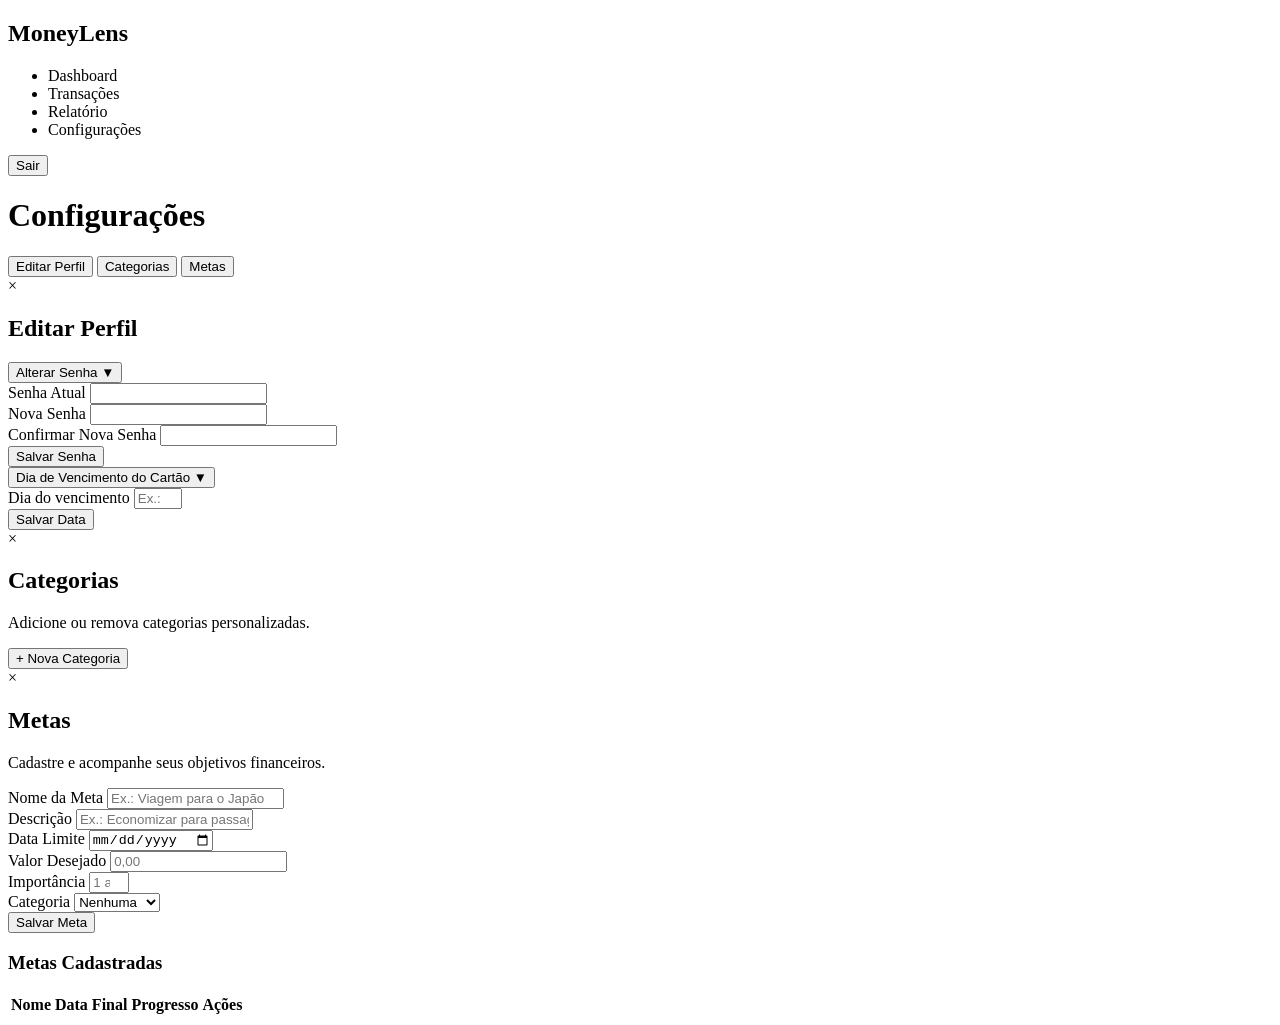
<file: projetofinanca/src/main/resources/templates/configuracao.html>
<!DOCTYPE html>
<html lang="pt-BR">
<head>
    <meta charset="UTF-8" />
    <meta name="viewport" content="width=device-width, initial-scale=1.0" />
    <title>Configurações</title>

    <link rel="stylesheet" th:href="@{/css/style.css}" />

    <link rel="preconnect" href="https://fonts.googleapis.com">
    <link rel="preconnect" href="https://fonts.gstatic.com" crossorigin>
    <link href="https://fonts.googleapis.com/css2?family=Cherry+Bomb+One&display=swap" rel="stylesheet">
</head>
<body>

<div class="container">
    <div class="menu-lateral col-2">
        <h2 class="cherry-bomb-one-regular">MoneyLens</h2>
        <ul>
            <li><a th:href="@{/dashboard}">Dashboard</a></li>
            <li><a th:href="@{/transacoes}">Transações</a></li>
            <li><a th:href="@{/relatorios}">Relatório</a></li>
            <li><a th:href="@{/configuracoes}" class="active">Configurações</a></li>
        </ul>
        <button class="sair">
            <a th:href="@{/logout}">Sair</a>
        </button>
    </div>

    <div id="conteudo-principal" class="col-10">
        <h1>Configurações</h1>

        <div class="configuracoes-container">
            <button class="config-btn" onclick="abrirModal('modalPerfil')">
                Editar Perfil
            </button>

            <button class="config-btn" onclick="abrirModal('modalCategorias')">
                Categorias
            </button>

            <button class="config-btn" onclick="abrirModal('modalMetas')">
                Metas
            </button>
        </div>
    </div>
</div>

<!-- Modal Editar Perfil -->
<div id="modalPerfil" class="modal">
    <div class="modal-content">
        <span class="fechar" onclick="fecharModal('modalPerfil')">&times;</span>
        <h2>Editar Perfil</h2>
        <!-- Item 1 -->
        <div class="accordion-item">
            <button class="accordion-header" onclick="toggleAccordion(this)">
                <span>Alterar Senha</span>
                <span class="accordion-icon">▼</span>
            </button>

            <div class="accordion-body">
                <form id="formAlterarSenha">
                    <div class="input-group">
                        <label>Senha Atual</label>
                        <input type="password" id="senhaAtual" required>
                    </div>

                    <div class="input-group">
                        <label>Nova Senha</label>
                        <input type="password" id="novaSenha" required>
                    </div>

                    <div class="input-group">
                        <label>Confirmar Nova Senha</label>
                        <input type="password" id="confirmarSenha" required>
                    </div>

                    <button type="submit" class="config-btn">
                        Salvar Senha
                    </button>
                </form>
            </div>
        </div>

        <!-- Item 2 -->
        <div class="accordion-item">
            <button class="accordion-header" onclick="toggleAccordion(this)">
                <span>Dia de Vencimento do Cartão</span>
                <span class="accordion-icon">▼</span>
            </button>

            <div class="accordion-body">
                <form>
                    <div class="input-group">
                        <label>Dia do vencimento</label>
                        <input type="number" min="1" max="31" placeholder="Ex.: 10" id="diaVencimento" required>
                    </div>

                    <button type="submit" class="config-btn">
                        Salvar Data
                    </button>
                </form>
            </div>
        </div>
    </div>
</div>

<!-- Modal Categorias -->
<div id="modalCategorias" class="modal">
    <div class="modal-content">
        <span class="fechar" onclick="fecharModal('modalCategorias')">&times;</span>
        <h2>Categorias</h2>
        <p>Adicione ou remova categorias personalizadas.</p>

        <div class="categorias-box" id="categoriasBox"></div>

        <div class="categorias-acoes">
            <button class="nova-categoria-btn" onclick="abrirNovaCategoria()">
                + Nova Categoria
            </button>
        </div>
    </div>
</div>

<!-- Modal Metas -->
<div id="modalMetas" class="modal">
    <div class="modal-content">
        <span class="fechar" onclick="fecharModal('modalMetas')">&times;</span>
        <h2>Metas</h2>
        <p>Cadastre e acompanhe seus objetivos financeiros.</p>

        <!-- FORMULÁRIO -->
        <form class="meta-form">

            <div class="input-group">
                <label for="metaNome">Nome da Meta</label>
                <input type="text" id="metaNome" placeholder="Ex.: Viagem para o Japão" required/>
            </div>

            <div class="input-group">
                <label for="metaDescricao">Descrição</label>
                <input
                    type="text"
                    id="metaDescricao"
                    placeholder="Ex.: Economizar para passagem e hospedagem"
                    required
                />
            </div>

            <div class="meta-grid">

                <div class="input-group">
                    <label for="metaDataLimite">Data Limite</label>
                    <input type="date" id="metaDataLimite" required />
                </div>

                <div class="input-group">
                    <label for="metaValorDesejado">Valor Desejado</label>
                    <input
                        type="number"
                        id="metaValorDesejado"
                        step="0.01"
                        placeholder="0,00"
                        required
                    />
                </div>

                <div class="input-group">
                    <label for="metaImportancia">Importância</label>
                    <input
                        type="number"
                        id="metaImportancia"
                        min="1"
                        max="5"
                        placeholder="1 a 5"
                    />
                </div>

                <div class="input-group">
                    <label for="metaCategoria">Categoria</label>
                    <select id="metaCategoria">
                        <option value="">Nenhuma</option>
                        <option>Transporte</option>
                        <option>Lazer</option>
                        <option>Moradia</option>
                        <option>Saúde</option>
                    </select>
                </div>

            </div>

            <button type="submit" class="config-btn">
                Salvar Meta
            </button>
        </form>

        <div class="linha-pontilhada"></div>

        <!-- TABELA -->
        <div class="metas-box">
            <h3>Metas Cadastradas</h3>

            <table class="metas-table">
                <thead>
                    <tr>
                        <th>Nome</th>
                        <th>Data Final</th>
                        <th>Progresso</th>
                        <th>Ações</th>
                    </tr>
                </thead>

                <tbody id="tabelaMetas"></tbody>
            </table>
        </div>
    </div>
</div>

<script th:src="@{/js/modals.js}"></script>
<script th:src="@{/js/categorias.js}"></script>
<script th:src="@{/js/senha.js}"></script>
<script th:src="@{/js/metas.js}"></script>
<script th:src="@{/js/configuracao.js}"></script>

</body>
</html>
</file>
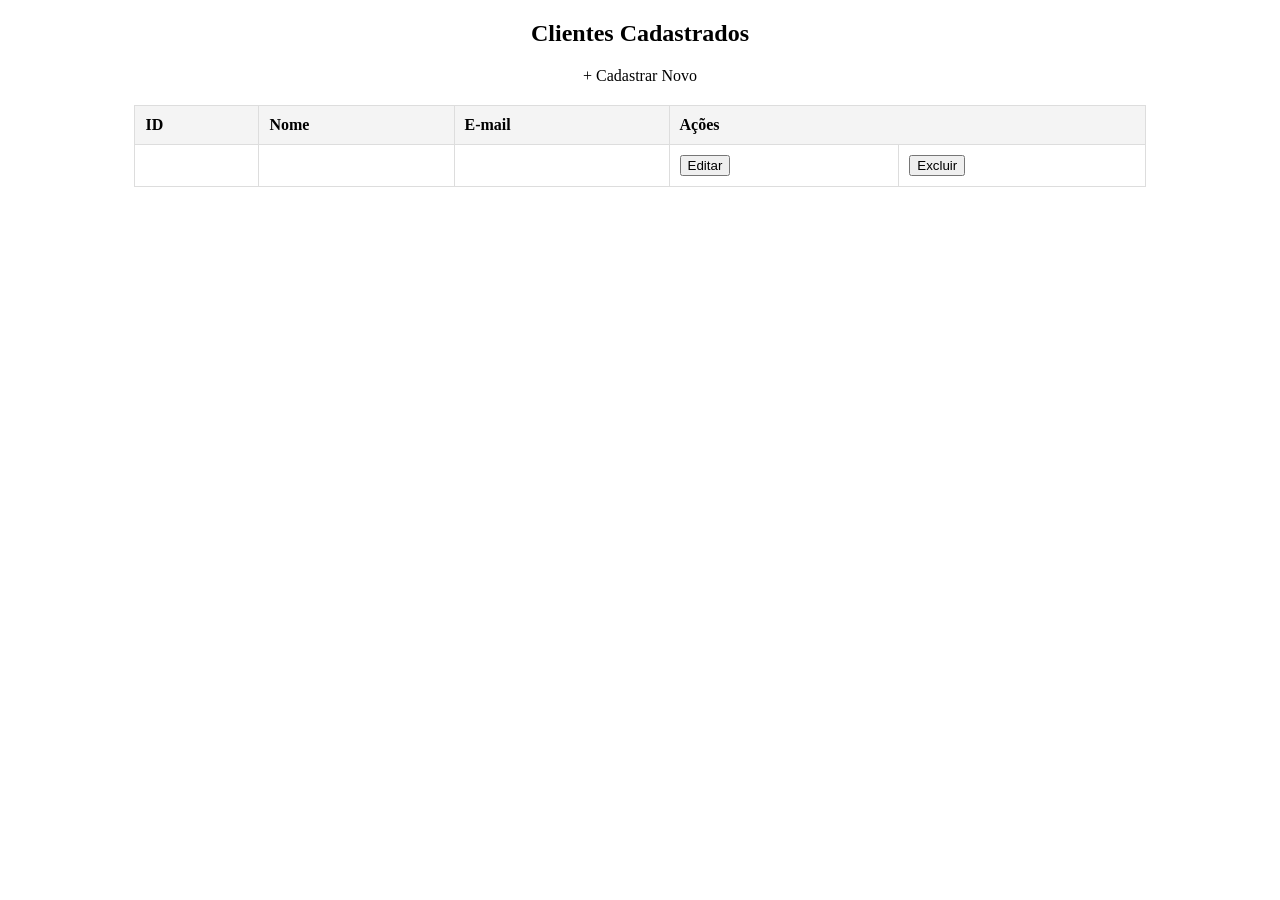
<file: projetofinanca/src/main/resources/templates/lista_usuarios.html>
<!DOCTYPE html>
<html xmlns:th="http://www.thymeleaf.org">
<head>
    <title>Lista de Usuários</title>
    <style>
        table { width: 80%; border-collapse: collapse; margin: 20px auto; }
        th, td { border: 1px solid #ddd; padding: 10px; text-align: left; }
        th { background-color: #f4f4f4; }
        .btn-excluir { color: red; }
    </style>
</head>
<body>
    <h2 style="text-align: center;">Clientes Cadastrados</h2>
    <div style="text-align: center;">
        <a th:href="@{../usuarios/novo}">+ Cadastrar Novo</a>
    </div>
    <table>
        <thead>
            <tr>
                <th>ID</th>
                <th>Nome</th>
                <th>E-mail</th>
                <th colspan="2">Ações</th>
            </tr>
        </thead>
        <tbody>
            <tr th:each="u : ${usuarios}">
                <td th:text="${u.id}"></td>
                <td th:text="${u.nome}"></td>
                <td th:text="${u.email}"></td>
                <td>
                    <form th:action="@{/usuarios/editar}" method="post" style="display:inline;">
                        <input type="hidden" name="id" th:value="${u.id}" />
                        <button type="submit">Editar</button>
                    </form>
                </td>
                <td>
                    <form th:action="@{/usuarios/excluir}" method="post" style="display:inline;">
                        <input type="hidden" name="id" th:value="${u.id}" />
                        <button type="submit" onclick="return confirm('Deseja excluir esse usuário?')">
                            Excluir
                        </button>
                    </form>
                </td>
            </tr>
        </tbody>
    </table>
</body>
</html>
</file>
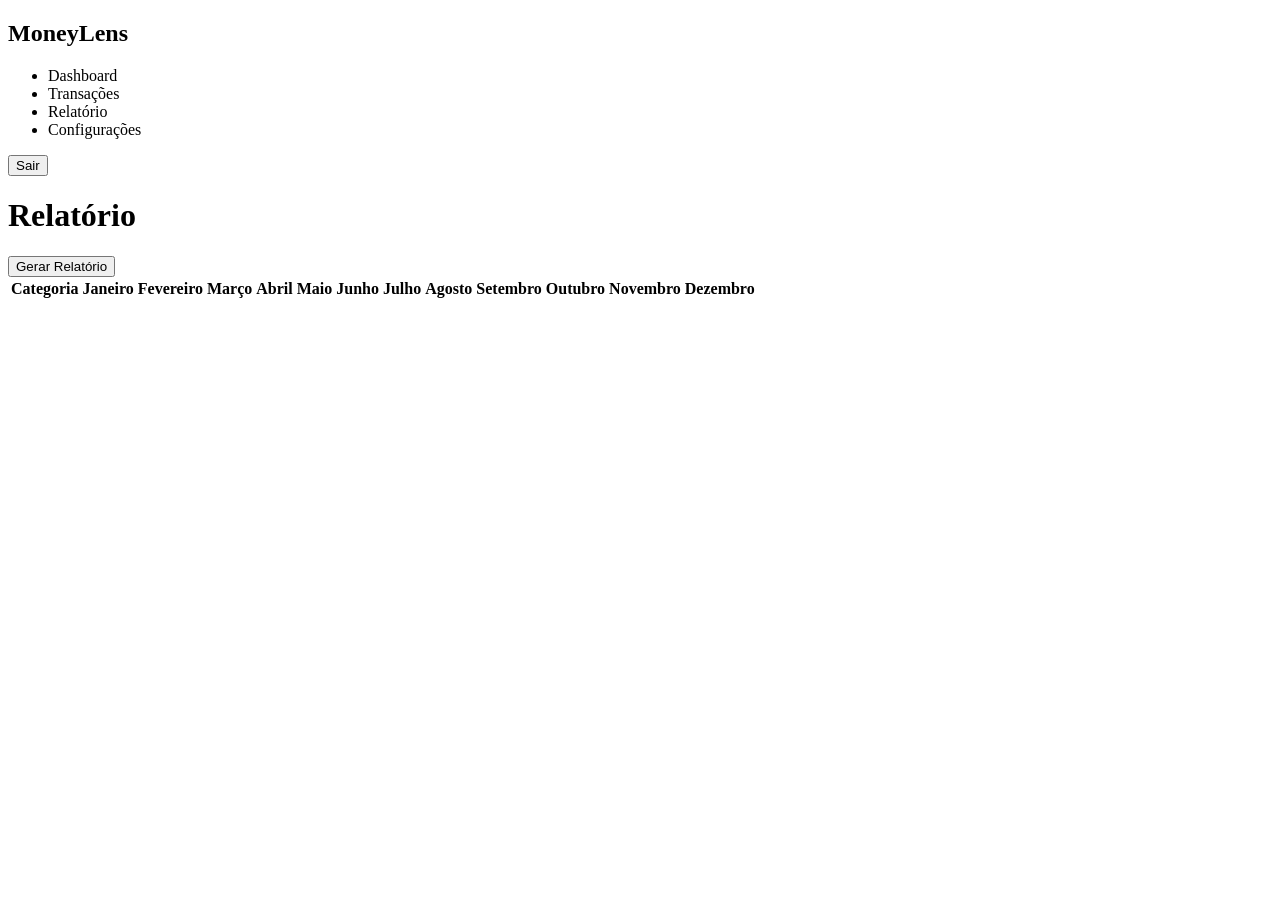
<file: projetofinanca/src/main/resources/templates/relatorio.html>
<!DOCTYPE html>
<html lang="pt-BR">
<head>
    <meta charset="UTF-8" />
    <meta name="viewport" content="width=device-width, initial-scale=1.0" />
    <title>Dashboard</title>

    <!-- CSS externo -->
    <link rel="stylesheet" th:href="@{/css/style.css}" />

    <!-- Google Fonts -->
    <link rel="preconnect" href="https://fonts.googleapis.com">
    <link rel="preconnect" href="https://fonts.gstatic.com" crossorigin>
    <link href="https://fonts.googleapis.com/css2?family=Cherry+Bomb+One&display=swap" rel="stylesheet">
</head>
<body>

    <div class="container">
        <div class="menu-lateral col-2">
            <h2 class="cherry-bomb-one-regular">MoneyLens</h2>
            <ul>
                <li><a th:href="@{/dashboard}">Dashboard</a></li>
                <li><a th:href="@{/transacoes}">Transações</a></li>
                <li><a th:href="@{/relatorios}" class="active">Relatório</a></li>
                <li><a th:href="@{/configuracoes}">Configurações</a></li>
            </ul>
            <button class="sair"><a th:href="@{/logout}">Sair</a></button>
        </div>
        <div id="conteudo-principal" class="col-10">
            <h1>Relatório</h1>
            
            <button id="gerar-relatorio">Gerar Relatório</button> <!--Botão para gerar o relatório com os dados do BD-->

            <!-- Relatório anual de gastos por categoria mês a mês -->
             <div class="relatorio-anual">
                <table id="relatorio-anual">
                    <thead>
                        <tr>
                            <th>Categoria</th>
                            <th>Janeiro</th>
                            <th>Fevereiro</th>
                            <th>Março</th>
                            <th>Abril</th>
                            <th>Maio</th>
                            <th>Junho</th>
                            <th>Julho</th>
                            <th>Agosto</th>
                            <th>Setembro</th>
                            <th>Outubro</th>
                            <th>Novembro</th>
                            <th>Dezembro</th>
                        </tr>
                    </thead>
                    <tbody>
                        <!-- Exemplo de linha de dados -->
                        <tr>
                            
                        </tr>
                        <tr>
                            
                        </tr>
                    </tbody>
                </table>

             </div>
        </div>
    </div>

    <script th:src="@{/js/relatorio.js}"></script>

</body>
</html>
</file>
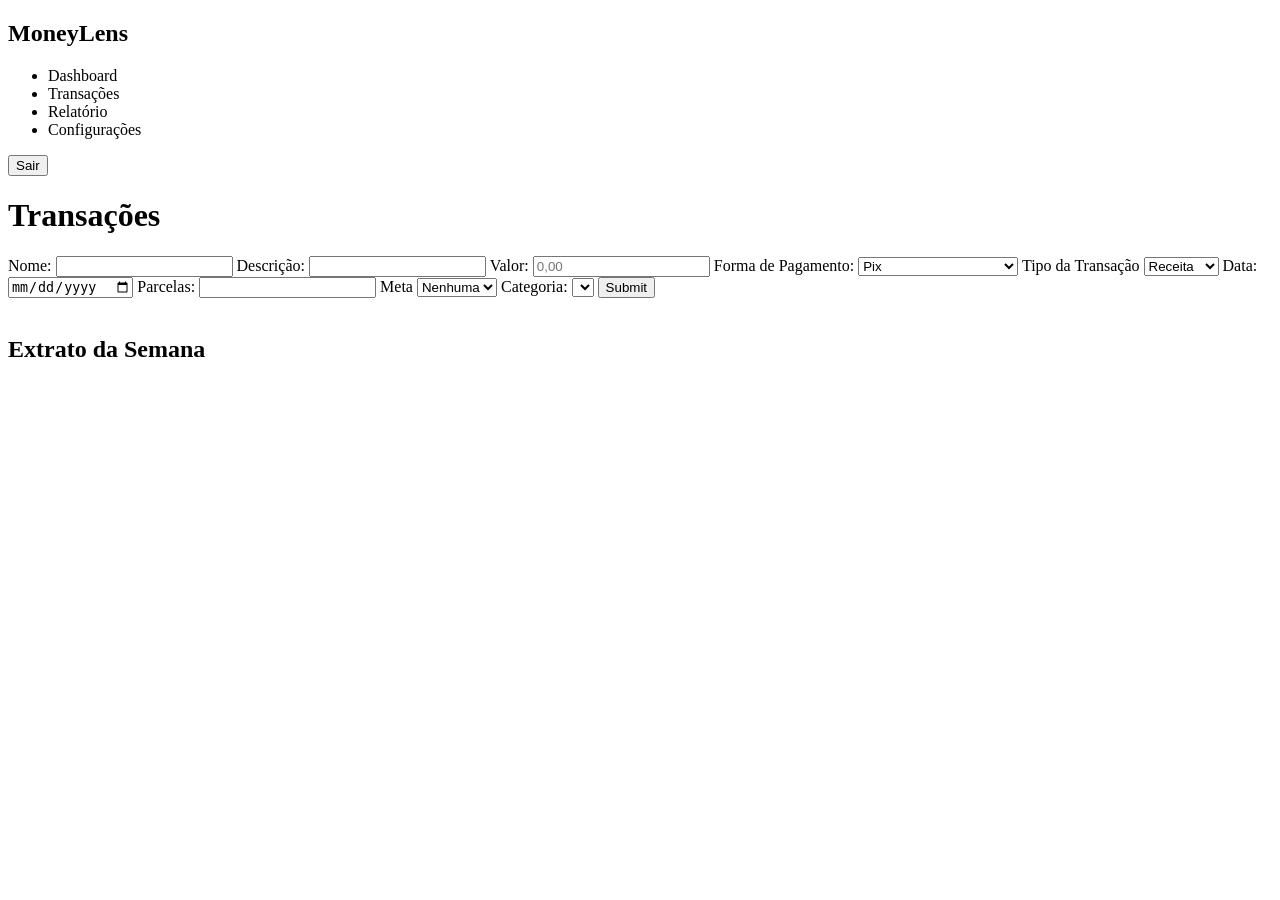
<file: projetofinanca/src/main/resources/templates/transacao.html>
<!DOCTYPE html>
<html lang="pt-BR">
<head>
    <meta charset="UTF-8" />
    <meta name="viewport" content="width=device-width, initial-scale=1.0" />
    <title>Dashboard</title>

    <!-- CSS externo -->
    <link rel="stylesheet" th:href="@{/css/style.css}" />

    <!-- Google Fonts -->
    <link rel="preconnect" href="https://fonts.googleapis.com">
    <link rel="preconnect" href="https://fonts.gstatic.com" crossorigin>
    <link href="https://fonts.googleapis.com/css2?family=Cherry+Bomb+One&display=swap" rel="stylesheet">
</head>
<body>

    <div class="container">
        <div class="menu-lateral col-2">
            <h2 class="cherry-bomb-one-regular">MoneyLens</h2>
            <ul>
                <li><a th:href="@{/dashboard}">Dashboard</a></li>
                <li><a th:href="@{/transacoes}" class="active">Transações</a></li>
                <li><a th:href="@{/relatorios}">Relatório</a></li>
                <li><a th:href="@{/configuracoes}">Configurações</a></li>
            </ul>
            <button class="sair"><a th:href="@{/logout}">Sair</a></button>
        </div>
        <div id="conteudo-principal" class="col-10">
            <h1>Transações</h1>
            <div id="form-gastos">
                <form class="formulario-gasto" id="formTransacao">
                    <label for="nome">Nome:</label>
                    <input type="text" id="nome" name="nome" required />

                    <label for="descricao">Descrição:</label>
                    <input type="text" id="descricao" name="descricao" required />

                    <label for="valor">Valor:</label>
                    <input type="text" id="valor" inputmode="decimal" placeholder="0,00" required>
                    
                    <label for="tipo_pagamento">Forma de Pagamento:</label>
                    <select id="tipo_pagamento" name="tipo_pagamento" required>
                        <option value="PIX">Pix</option>
                        <option value="CARTAO_DEBITO">Cartão de Débito</option>
                        <option value="CARTAO_CREDITO">Cartão de Crédito</option>
                        <option value="DINHEIRO">Dinheiro em Espécie</option>
                        <option value="TRANSFERENCIA">Transferência Bancária</option>
                        <option value="DEPOSITO_BANCARIO">Depósito</option>
                    </select>
                    
                    <label>Tipo da Transação</label>
                    <select id="tipoTransacao" required>
                        <option value="RECEITA">Receita</option>
                        <option value="DESPESA">Despesa</option>
                    </select>

                    <label for="data">Data:</label>
                    <input type="date" id="data" name="data" required /> <!-- Deixar data de hoje como padrão -->
                    
                    <label for="parcela">Parcelas:</label>
                    <input type="number" id="parcela" name="parcela"/>
                    
                    <label for="meta">Meta</label>

                    <select id="meta">
                        <option value="">Nenhuma</option>
                    </select>
                    
                    <label id="input_categoria" for="categoria">Categoria:</label> <!--Lista gerada do BD, escolhas fixas e o cliente pode adicionar -->
                    <select id="categoria" name="categoria" required> </select>
                    <input type="submit" />
                </form>
            </div>
            </br>

            <div class="linha-pontilhada"></div>

            <div id="lista-gastos" class="extrato">
                <h2>Extrato da Semana</h2>

                <table>
                    <tbody>
                        <!-- Grupo: 17/05/2026 -->
                        <tr class="grupo-data">
                            
                        </tr>

                        <tr class="movimento">
                            
                        </tr>
                    </tbody>
                </table>
            </div>
        </div>
    </div>
    <script th:src="@{/js/transacao.js}"></script>
</body>
</html>
</file>
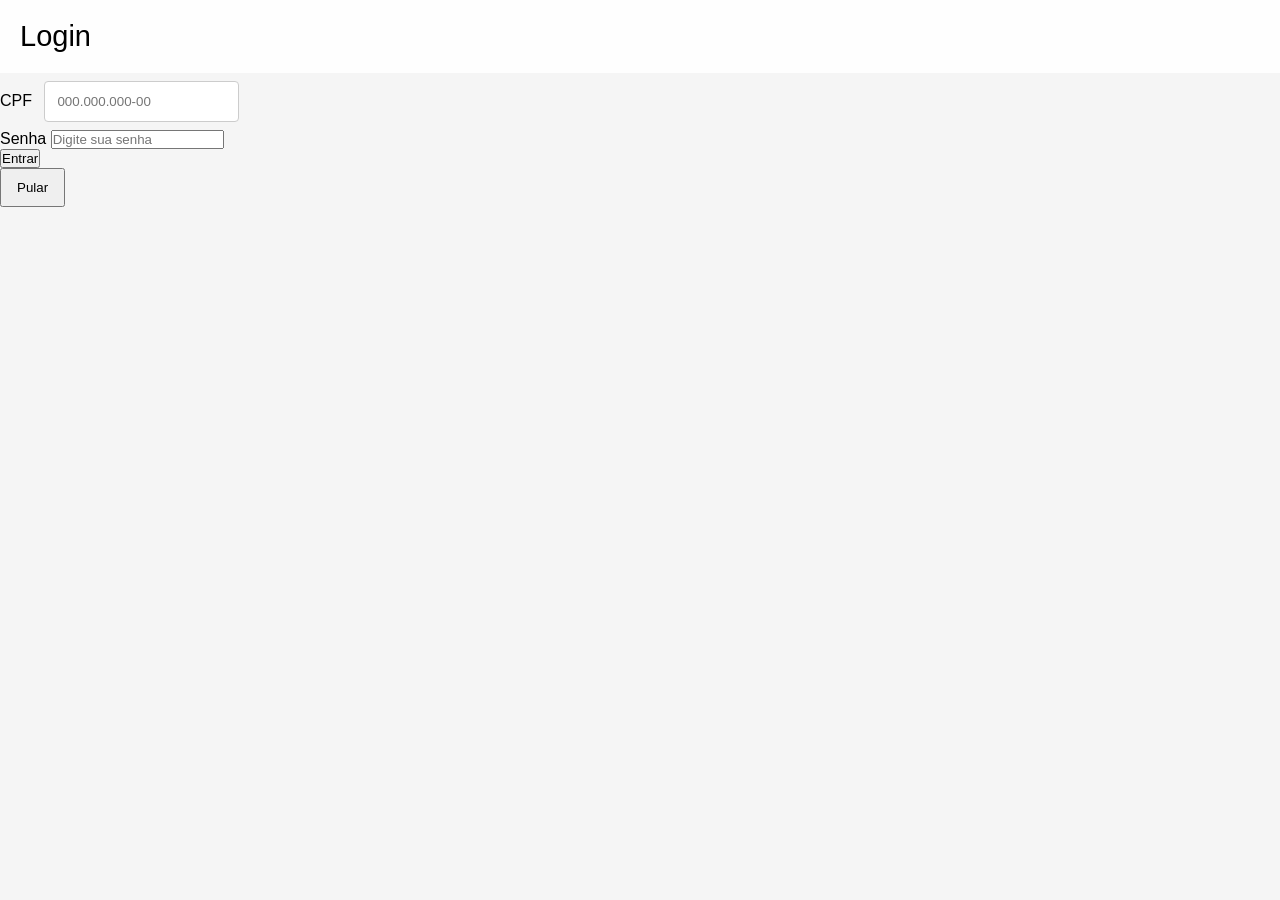
<file: projetofinanca/src/main/resources/templates/web/login.html>
<!DOCTYPE html>
<html lang="pt-BR">
<head>
    <meta charset="UTF-8" />
    <meta name="viewport" content="width=device-width, initial-scale=1.0" />
    <title>Login</title>

    <!-- CSS externo -->
    <link rel="stylesheet" href="style.css" />

    <!-- Google Fonts -->
    <link rel="preconnect" href="https://fonts.googleapis.com">
    <link rel="preconnect" href="https://fonts.gstatic.com" crossorigin>
    <link href="https://fonts.googleapis.com/css2?family=Cherry+Bomb+One&display=swap" rel="stylesheet">
</head>
<body>
    <div class="login-container">
        <form class="login-form">
            <h1>Login</h1>

            <div class="input-group">
                <label for="cpf">CPF</label>
                <input
                    type="text"
                    id="cpf"
                    name="cpf"
                    placeholder="000.000.000-00"
                    required
                />
            </div>

            <div class="input-group">
                <label for="senha">Senha</label>
                <input
                    type="password"
                    id="senha"
                    name="senha"
                    placeholder="Digite sua senha"
                    required
                />
            </div>

            <button type="submit">Entrar</button>
        </form>
    </div>

    <button class="entrar"><a href="index.html" style="color: black;">Pular</a> </button>
</body>
</html>
</file>
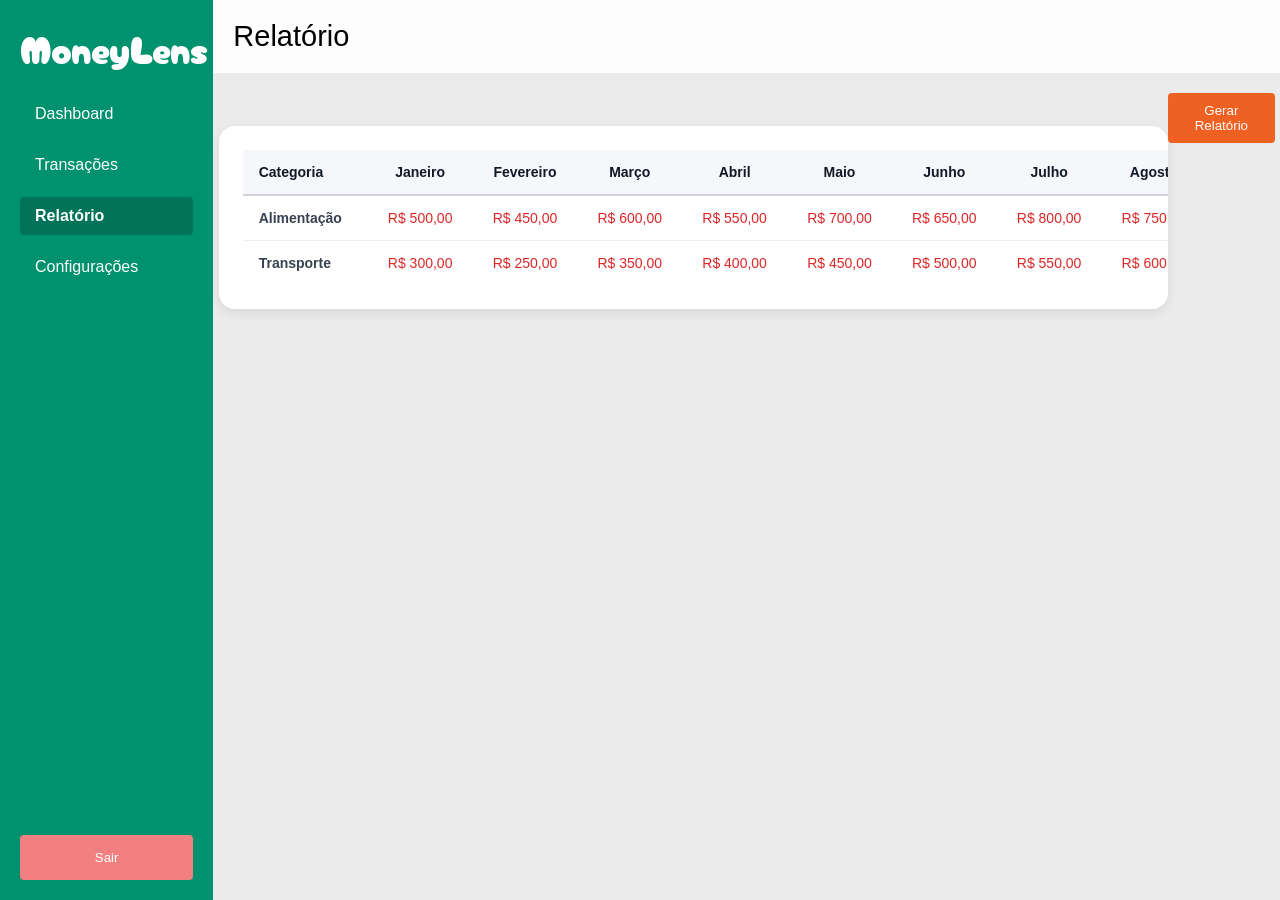
<file: projetofinanca/src/main/resources/templates/web/relatorio.html>
<!DOCTYPE html>
<html lang="pt-BR">
<head>
    <meta charset="UTF-8" />
    <meta name="viewport" content="width=device-width, initial-scale=1.0" />
    <title>Dashboard</title>

    <!-- CSS externo -->
    <link rel="stylesheet" href="style.css" />

    <!-- Google Fonts -->
    <link rel="preconnect" href="https://fonts.googleapis.com">
    <link rel="preconnect" href="https://fonts.gstatic.com" crossorigin>
    <link href="https://fonts.googleapis.com/css2?family=Cherry+Bomb+One&display=swap" rel="stylesheet">
</head>
<body>

    <div class="container">
        <div class="menu-lateral col-2">
            <h2 class="cherry-bomb-one-regular">MoneyLens</h2>
            <ul>
                <li><a href="index.html">Dashboard</a></li>
                <li><a href="transacao.html">Transações</a></li>
                <li><a href="relatorio.html" class="active">Relatório</a></li>
                <li><a href="configuracao.html">Configurações</a></li>
            </ul>
            <button class="sair"><a href="login.html">Sair</a></button>
        </div>
        <div id="conteudo-principal" class="col-10">
            <h1>Relatório</h1>
            
            <button id="gerar-relatorio">Gerar Relatório</button> <!--Botão para gerar o relatório com os dados do BD-->

            <!-- Relatório anual de gastos por categoria mês a mês -->
             <div class="relatorio-anual">
                <table id="relatorio-anual">
                    <thead>
                        <tr>
                            <th>Categoria</th>
                            <th>Janeiro</th>
                            <th>Fevereiro</th>
                            <th>Março</th>
                            <th>Abril</th>
                            <th>Maio</th>
                            <th>Junho</th>
                            <th>Julho</th>
                            <th>Agosto</th>
                            <th>Setembro</th>
                            <th>Outubro</th>
                            <th>Novembro</th>
                            <th>Dezembro</th>
                        </tr>
                    </thead>
                    <tbody>
                        <!-- Exemplo de linha de dados -->
                        <tr>
                            <td>Alimentação</td>
                            <td>R$ 500,00</td>
                            <td>R$ 450,00</td>
                            <td>R$ 600,00</td>
                            <td>R$ 550,00</td>
                            <td>R$ 700,00</td>
                            <td>R$ 650,00</td>
                            <td>R$ 800,00</td>
                            <td>R$ 750,00</td>
                            <td>R$ 900,00</td>
                            <td>R$ 850,00</td>
                            <td>R$ 1000,00</td>
                            <td>R$ 1000,00</td>
                        </tr>
                        <tr>
                            <td>Transporte</td>
                            <td>R$ 300,00</td>
                            <td>R$ 250,00</td>
                            <td>R$ 350,00</td>
                            <td>R$ 400,00</td>
                            <td>R$ 450,00</td>
                            <td>R$ 500,00</td>
                            <td>R$ 550,00</td>
                            <td>R$ 600,00</td>
                            <td>R$ 650,00</td>
                            <td>R$ 700,00</td>
                            <td>R$ 750,00</td>
                            <td>R$ 250,00</td>
                        </tr>
                    </tbody>
                </table>

             </div>
        </div>
    </div>

</body>
</html>
</file>
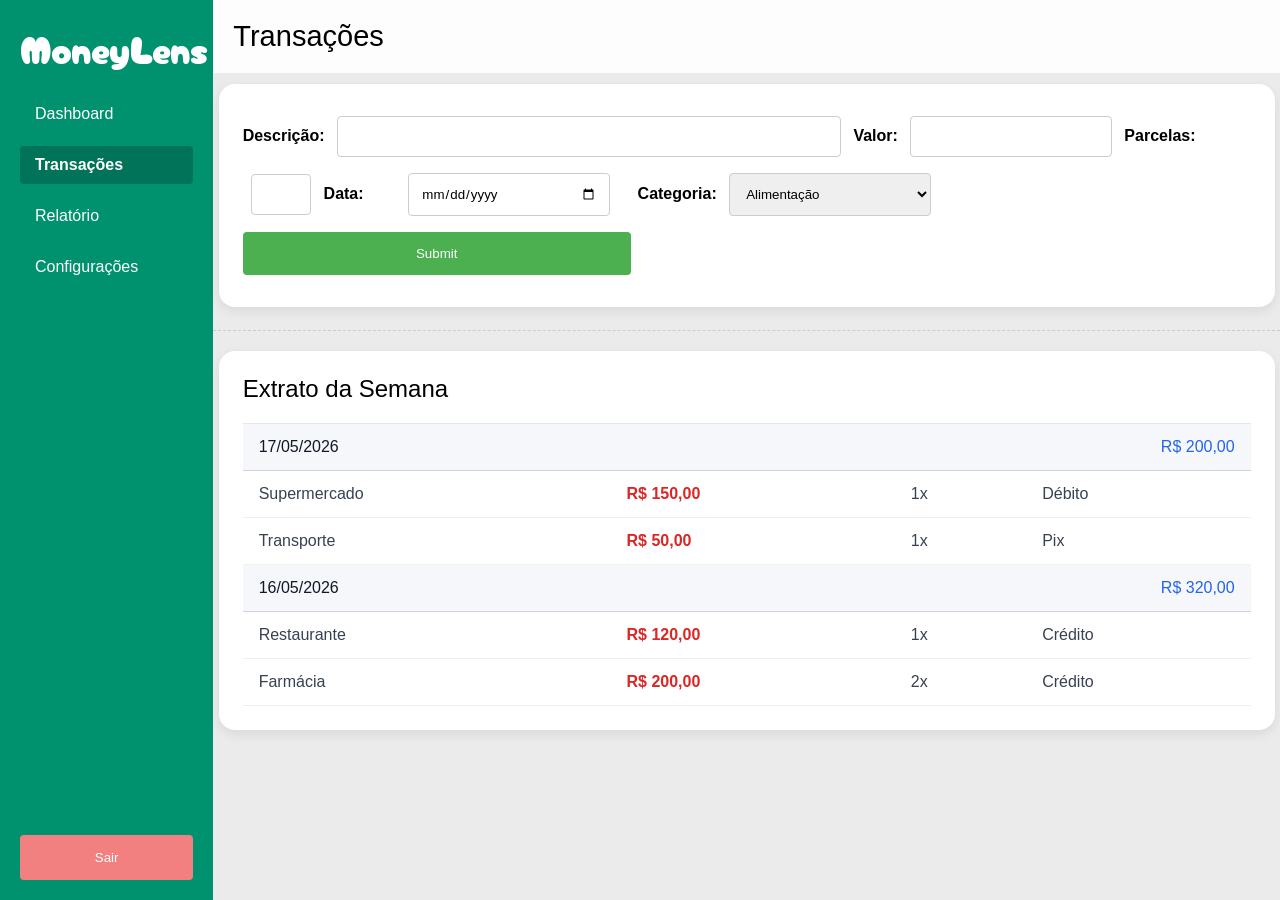
<file: projetofinanca/src/main/resources/templates/web/transacao.html>
<!DOCTYPE html>
<html lang="pt-BR">
<head>
    <meta charset="UTF-8" />
    <meta name="viewport" content="width=device-width, initial-scale=1.0" />
    <title>Dashboard</title>

    <!-- CSS externo -->
    <link rel="stylesheet" href="style.css" />

    <!-- Google Fonts -->
    <link rel="preconnect" href="https://fonts.googleapis.com">
    <link rel="preconnect" href="https://fonts.gstatic.com" crossorigin>
    <link href="https://fonts.googleapis.com/css2?family=Cherry+Bomb+One&display=swap" rel="stylesheet">
</head>
<body>

    <div class="container">
        <div class="menu-lateral col-2">
            <h2 class="cherry-bomb-one-regular">MoneyLens</h2>
            <ul>
                <li><a href="index.html">Dashboard</a></li>
                <li><a href="transacao.html" class="active">Transações</a></li>
                <li><a href="relatorio.html">Relatório</a></li>
                <li><a href="configuracao.html">Configurações</a></li>
            </ul>
            <button class="sair"><a href="login.html">Sair</a></button>
        </div>
        <div id="conteudo-principal" class="col-10">
            <h1>Transações</h1>
            <div id="form-gastos">
                <form class="formulario-gasto">
                    <label for="descricao">Descrição:</label>
                    <input type="text" id="descricao" name="descricao" required />

                    <label for="valor">Valor:</label>
                    <input type="number" id="valor" name="valor" required />

                    <label for="parcela">Parcelas:</label>
                    <input type="number" id="parcela" name="parcela" min="1" />

                    <label for="data">Data:</label>
                    <input type="date" id="data" name="data" required /> <!-- Deixar data de hoje como padrão -->

                    <label for="categoria">Categoria:</label> <!--Lista gerada do BD, escolhas fixas e o cliente pode adicionar -->
                    <select id="categoria" name="categoria">
                        <option value="alimentacao">Alimentação</option>
                        <option value="transporte">Transporte</option>
                        <option value="lazer">Lazer</option>
                    </select>
                    <input type="submit" />
                </form>
            </div>
            </br>

            <div class="linha-pontilhada"></div>

            <div id="lista-gastos" class="extrato">
                <h2>Extrato da Semana</h2>

                <table>
                    <tbody>
                        <!-- Grupo: 17/05/2026 -->
                        <tr class="grupo-data">
                            <td colspan="4">
                                <span class="data">17/05/2026</span>
                                <span class="total-dia">R$ 200,00</span>
                            </td>
                        </tr>

                        <tr class="movimento">
                            <td>Supermercado</td>
                            <td>R$ 150,00</td>
                            <td>1x</td>
                            <td>Débito</td>
                        </tr>

                        <tr class="movimento">
                            <td>Transporte</td>
                            <td>R$ 50,00</td>
                            <td>1x</td>
                            <td>Pix</td>
                        </tr>

                        <!-- Grupo: 16/05/2026 -->
                        <tr class="grupo-data">
                            <td colspan="4">
                                <span class="data">16/05/2026</span>
                                <span class="total-dia">R$ 320,00</span>
                            </td>
                        </tr>

                        <tr class="movimento">
                            <td>Restaurante</td>
                            <td>R$ 120,00</td>
                            <td>1x</td>
                            <td>Crédito</td>
                        </tr>

                        <tr class="movimento">
                            <td>Farmácia</td>
                            <td>R$ 200,00</td>
                            <td>2x</td>
                            <td>Crédito</td>
                        </tr>
                    </tbody>
                </table>
            </div>
        </div>
    </div>

</body>
</html>
</file>
<file: projetofinanca/src/main/resources/templates/web/style.css>
/* Reset básico */
* {
    margin: 0;
    padding: 0;
    box-sizing: border-box;
    font-family: "Google Sans Flex", sans-serif;
    font-weight: 400;
}

.cherry-bomb-one-regular {
  font-family: "Cherry Bomb One", system-ui;
  font-weight: 400;
  font-style: normal;
  font-size: 38px;
}


body {
    font-family: Arial, sans-serif;
    background: #f5f5f5;
}

/* Container principal */
.container {
    max-width: 1800px;
    width: 100%;
    margin: 0 auto;
    padding: 0 0px;

    display: grid;
    grid-template-columns: repeat(12, 1fr);
}

/* Grid interno */
.nested-grid {
    display: grid;
    grid-template-columns: repeat(12, 1fr);
    gap: 15px;
    margin-top: 10px;
}

/* Classes utilitárias */
.col-1  { grid-column: span 1; }
.col-2  { grid-column: span 2; }
.col-3  { grid-column: span 3; }
.col-4  { grid-column: span 4; }
.col-5  { grid-column: span 5; }
.col-6  { grid-column: span 6; }
.col-7  { grid-column: span 7; }
.col-8  { grid-column: span 8; }
.col-9  { grid-column: span 9; }
.col-10 { grid-column: span 10; }
.col-11 { grid-column: span 11; }
.col-12 { grid-column: span 12; }

/* Blocos principais */
.box {
    background: white;
    border: 2px solid #dcdcdc;
    border-radius: 8px;
    padding: 20px;
    text-align: center;
    font-weight: bold;
    box-shadow: 0 2px 6px rgba(0, 0, 0, 0.08);
}

/* Cores específicas */
header {
    background: #2563eb;
    color: white;
}

nav {
    background: #16a34a;
    color: white;
    min-height: 300px;
}

main {
    background: #ffffff;
    min-height: 300px;
}

aside {
    background: #f59e0b;
    color: white;
    min-height: 300px;
}

footer {
    background: #111827;
    color: white;
}

/* Cards internos */
.card {
    background-color: rgba(255, 255, 255, 0.911);
    padding: 20px;
    border-radius: 6px;
    height: 100px;
}

/* Responsividade */
@media (max-width: 768px) {
    [class^="col-"] {
        grid-column: span 12;
    }
}

h1 {
    padding: 20px 20px;
    background-color: rgba(255, 255, 255, 0.911);
    font-size: 29px;
    font-weight: normal;
}

a,
a:link,
a:visited,
a:active {
    color: white;
    text-decoration: none;
    display: inline-block;
    padding: 10px 15px;
    width: 100%;
}

a:hover {
    color: white;
    text-decoration: none;
    background-color: #026850b8;
    border-radius: 4px;
}

a.active {
    background-color: #026850b8;
    font-weight: bold;
    border-radius: 4px;
}

ul {
    list-style: none;
    padding: 20px 0px;
}

li {
    margin-bottom: 13px;
}

.dashboard {
    font-weight: bold;
}

.dashboard h4 {
    font-size: 14px;
}

#card-1 {
    background-color: #00E0AC;
}

#card-1 p {
    font-size: 26px;
    font-weight: bold;
    padding-top: 10px;
    text-align: center;
}

#card-2 {
    background-color: #FF3366;
}

#card-2 p {
    font-size: 26px;
    font-weight: bold;
    padding-top: 10px;
    text-align: center;
}

#salario-despesa > .card {
    margin-bottom: 10px;
}

#graficos-pizza {
    display: flex;
    justify-content: space-between;
    gap: 2px;
}

#graficos-pizza > .card {
    width: 49.11%;
    height: 210px;
}

#big-numbers > .card {
    height: 210px;
    gap: 15px;
}

#top-3-categorias > .card {
    height: 175px;
}

.sair {
    background-color: #f28080;
    color: white;
    border: none;
    padding: 5px 15px;
    width: 100%;
    border-radius: 4px;
    cursor: pointer;
    margin-top: auto;
}

.sair a {
    color: white;
    background-color: transparent;
    text-decoration: none;
    display: block;
}

.menu-lateral {
    background: #00916E;
    color: white;
    min-height: 100vh;
    padding: 20px;
    display: flex;
    flex-direction: column;
}

#conteudo-principal {
    background: #3534340d;
    min-height: 100vh;
}

.corpo-principal {
    padding: 10px 20px;
}

.filtros {
    display: flex;
    align-items: center;
    gap: 10px;
    margin-bottom: 20px;
}

#form-gastos {
    display: flex;
    flex-direction: column;
    gap: 10px;
    padding: 20px;
    background: #fff;
    border-radius: 16px;
    padding: 24px;
    box-shadow: 0 4px 12px rgba(0, 0, 0, 0.08);
    margin-left: 0.5%;
    margin-right: 0.5%;
    margin-top: 1%;
}

#form-gastos label {
    display: auto;
    margin-bottom: 5px;
    font-weight: bold;
}

input[type=text],[type=number],[type=date] {
  padding: 12px;
  margin: 8px 8px;
  display: inline-block;
  border: 1px solid #ccc;
  border-radius: 4px;
  box-sizing: border-box;
}

#form-gastos select {
    padding: 12px;
    margin: 8px 8px;
    display: inline-block;
    border: 1px solid #ccc;
    border-radius: 4px;
    box-sizing: border-box;
}

#descricao {
    width: 50%;
}

#valor {
    width: 20%;
}

#parcela {
    width: 6%;
}

#data {
    margin-left: 4%;
    margin-right: 2.3%;
    width: 20%;
}

#categoria {
    width: 20%;
}

input[type=submit] {
  width: 38.5%;
  background-color: #4CAF50;
  color: white;
  padding: 14px;
  margin: 8px 0;
  border: none;
  border-radius: 4px;
  cursor: pointer;
}

input[type=submit]:hover {
  background-color: #45a049;
}

.linha-pontilhada {
    border-top: 1px dashed #ccc;
    margin: 20px 0;
    margin-top: 5px;
}

.extrato {
    background: #fff;
    border-radius: 16px;
    padding: 24px;
    box-shadow: 0 4px 12px rgba(0, 0, 0, 0.08);
    margin-left: 0.5%;
    margin-right: 0.5%;
}

.extrato h2 {
    margin-bottom: 20px;
    font-size: 24px;
}

.extrato table {
    width: 100%;
    border-collapse: collapse;
}

.grupo-data td {
    background: #f5f7fa;
    font-weight: 600;
    padding: 14px 16px;
    border-top: 1px solid #e5e7eb;
    border-bottom: 1px solid #d1d5db;
}

.grupo-data .data {
    float: left;
    color: #111827;
}

.grupo-data .total-dia {
    float: right;
    color: #2563eb;
}

.movimento td {
    padding: 14px 16px;
    border-bottom: 1px solid #f0f0f0;
    color: #374151;
}

.movimento:hover {
    background: #fafafa;
}

.movimento td:nth-child(2) {
    font-weight: 600;
    color: #dc2626; /* vermelho para despesas */
}

#gerar-relatorio {
    background-color: #EE6123;
    color: white;
    border: none;
    padding: 10px 15px;
    float: right;
    width: 10%;
    border-radius: 4px;
    cursor: pointer;
    margin-top: 20px;
    margin-right: 0.5%;
}

.relatorio-anual {
    background: #fff;
    border-radius: 16px;
    padding: 24px;
    box-shadow: 0 4px 12px rgba(0, 0, 0, 0.08);
    margin-left: 0.5%;
    margin-right: 0.5%;
    margin-top: 5%;
    overflow-x: auto;
    max-height: 100vh;
}

/* Tabela */
#relatorio-anual {
    width: 100%;
    min-width: 1400px; /* Garante espaço para os 12 meses */
    border-collapse: collapse;
    font-size: 14px;
}

/* Cabeçalho */
#relatorio-anual thead th {
    background: #f5f7fa;
    color: #111827;
    font-weight: 600;
    padding: 14px 16px;
    text-align: center;
    border-bottom: 2px solid #d1d5db;
    white-space: nowrap;
    position: sticky;
    top: 0;
    z-index: 1;
}

/* Primeira coluna (Categoria) alinhada à esquerda */
#relatorio-anual thead th:first-child,
#relatorio-anual tbody td:first-child {
    text-align: left;
    font-weight: 600;
    position: sticky;
    left: 0;
    background: #ffffff;
    z-index: 2;
}

/* Ajuste do cabeçalho da primeira coluna */
#relatorio-anual thead th:first-child {
    background: #f5f7fa;
    z-index: 3;
}

/* Células */
#relatorio-anual tbody td {
    padding: 14px 16px;
    text-align: center;
    border-bottom: 1px solid #f0f0f0;
    color: #374151;
    white-space: nowrap;
}

/* Hover nas linhas */
#relatorio-anual tbody tr:hover {
    background: #fafafa;
}

/* Última linha sem borda */
#relatorio-anual tbody tr:last-child td {
    border-bottom: none;
}

/* Valores monetários */
#relatorio-anual tbody td:not(:first-child) {
    font-weight: 500;
    color: #dc2626; /* Vermelho para despesas */
}

/* Scroll customizado */
.relatorio-anual::-webkit-scrollbar {
    height: 8px;
}

.relatorio-anual::-webkit-scrollbar-track {
    background: #f1f1f1;
    border-radius: 10px;
}

.relatorio-anual::-webkit-scrollbar-thumb {
    background: #cbd5e1;
    border-radius: 10px;
}

.relatorio-anual::-webkit-scrollbar-thumb:hover {
    background: #94a3b8;
}
</file>
